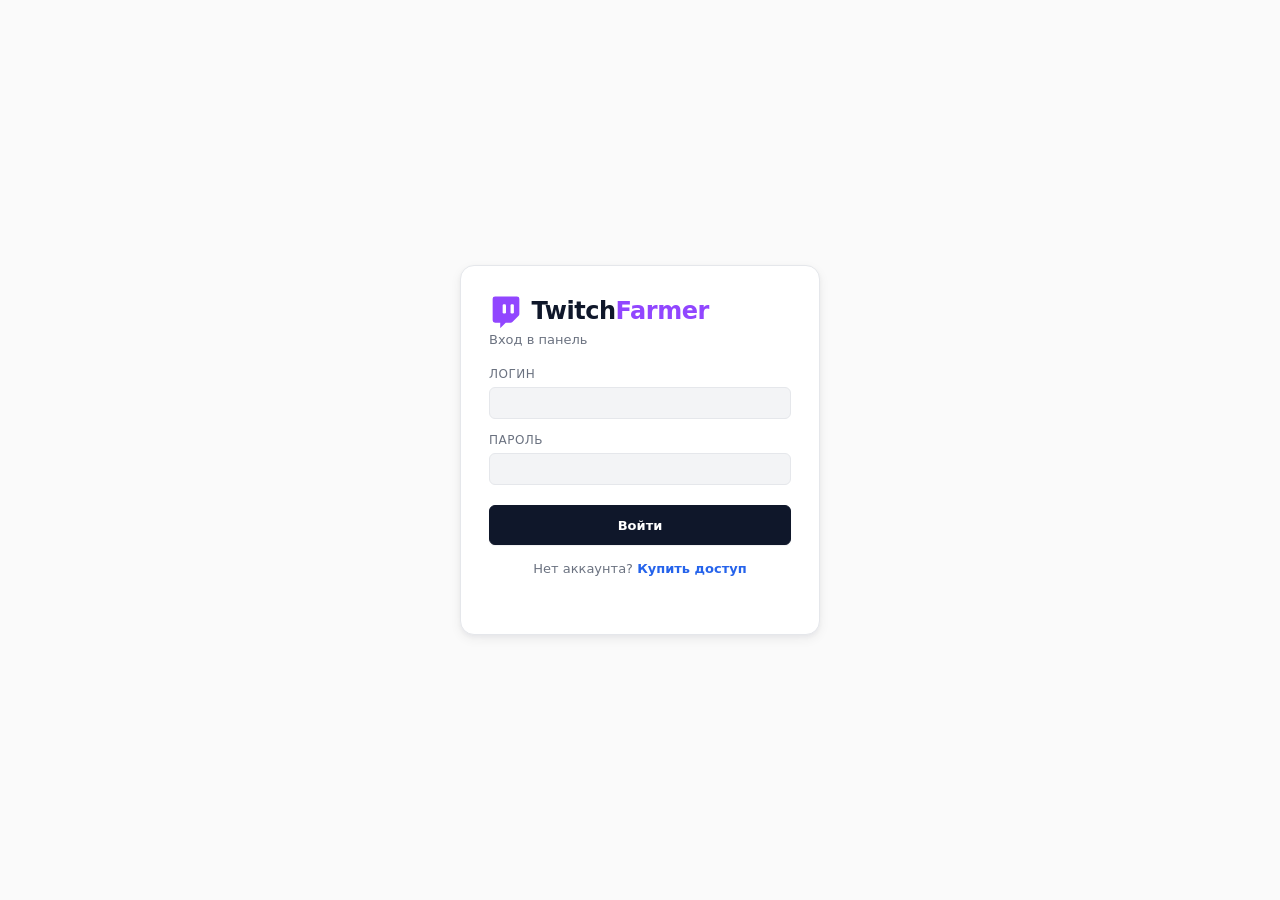
<file: static/login.html>
<!doctype html>
<html lang="ru" data-theme="light">
<head>
<meta charset="utf-8" />
<meta name="viewport" content="width=device-width,initial-scale=1" />
<title>Вход — TwitchFarmer | Автофарм Twitch Drops</title>
<meta name="description" content="Вход в панель TwitchFarmer — сервис автоматического фарма Twitch Drops: многопоточность, прокси-пул, менеджер аккаунтов, конвертер токенов." />
<meta name="robots" content="index, follow" />
<meta name="theme-color" content="#9146FF" />
<link rel="canonical" href="https://twitchautodrops.best/login" />
<meta property="og:type" content="website" />
<meta property="og:site_name" content="TwitchFarmer" />
<meta property="og:locale" content="ru_RU" />
<meta property="og:title" content="TwitchFarmer — автофарм Twitch Drops" />
<meta property="og:description" content="Автоматический фарм Twitch Drops на наших серверах: многопоточность, прокси-пул, менеджер аккаунтов, конвертер токенов." />
<meta property="og:url" content="https://twitchautodrops.best/login" />
<meta property="og:image" content="https://twitchautodrops.best/static/og-image.png" />
<meta property="og:image:width" content="1200" />
<meta property="og:image:height" content="630" />
<meta name="twitter:card" content="summary_large_image" />
<meta name="twitter:image" content="https://twitchautodrops.best/static/og-image.png" />
<link rel="apple-touch-icon" href="/apple-touch-icon.png" />
<script src="/static/theme.js"></script>
<link rel="stylesheet" href="/static/style.css" />
<link rel="icon" href="data:image/svg+xml;utf8,<svg xmlns='http://www.w3.org/2000/svg' viewBox='0 0 240 240'><rect width='240' height='240' rx='52' fill='%239146FF'/><path fill='white' d='M78 56h96a10 10 0 0 1 10 10v66.7a10 10 0 0 1 -2.93 7.07l-27.3 27.3a10 10 0 0 1 -7.07 2.93H124l-24 24v-24H78a10 10 0 0 1 -10 -10V66a10 10 0 0 1 10 -10Z'/><rect x='112' y='90' width='14' height='40' rx='5' fill='%239146FF'/><rect x='146' y='90' width='14' height='40' rx='5' fill='%239146FF'/></svg>" />
<style>
  .login-wrap{min-height:100vh;display:flex;align-items:center;justify-content:center;padding:24px;}
  .login-card{width:100%;max-width:360px;background:var(--bg-surface);border:1px solid var(--border);border-radius:14px;padding:28px;box-shadow:var(--shadow);}
  .login-card h1{font-size:20px;margin:0 0 4px;color:var(--txt);}
  .login-card .sub{color:var(--txt-dim);font-size:13px;margin:0 0 20px;}
  .login-card label{display:block;font-size:12px;text-transform:uppercase;letter-spacing:.04em;color:var(--txt-dim);margin:14px 0 6px;}
  .login-card .input{width:100%;box-sizing:border-box;}
  .login-card .btn{width:100%;margin-top:20px;}
  .login-access{margin:16px 0 0;text-align:center;color:var(--txt-dim);font-size:13px;}
  .login-access a{color:var(--blue);font-weight:600;text-decoration:none;}
  .login-access a:hover{text-decoration:underline;}
  .login-err{margin-top:14px;color:var(--red);font-size:13px;min-height:16px;}
  .totp-row.hidden{display:none;}
</style>
</head>
<body>
<div class="login-wrap">
  <form class="login-card" id="login-form" autocomplete="off">
    <div class="brand-logo login-logo">
      <svg class="brand-mark" viewBox="0 0 104 112" fill="none" aria-hidden="true"><path d="M20 8h72a8 8 0 0 1 8 8v50a8 8 0 0 1 -2.34 5.66l-20.5 20.5A8 8 0 0 1 71.5 94.5H55l-18 18v-18H20a8 8 0 0 1 -8 -8V16a8 8 0 0 1 8 -8Z" fill="#9146FF"/><rect x="45" y="34" width="11" height="30" rx="4" fill="#fff"/><rect x="71" y="34" width="11" height="30" rx="4" fill="#fff"/></svg>
      <span class="brand-word">Twitch<span>Farmer</span></span>
    </div>
    <p class="sub">Вход в панель</p>

    <label for="l-user">Логин</label>
    <input id="l-user" class="input" name="username" autocomplete="username" maxlength="256" required />

    <label for="l-pass">Пароль</label>
    <input id="l-pass" class="input" name="password" type="password" autocomplete="current-password" maxlength="256" required />

    <div class="totp-row hidden" id="totp-row">
      <label for="l-totp">Код 2FA</label>
      <input id="l-totp" class="input" name="totp" inputmode="numeric" maxlength="6" autocomplete="one-time-code" />
    </div>

    <button class="btn primary big" id="l-btn" type="submit">Войти</button>
    <p class="login-access">Нет аккаунта? <a href="https://t.me/twitchfarmer" target="_blank" rel="noopener noreferrer">Купить доступ</a></p>
    <div class="login-err" id="l-err"></div>
  </form>
</div>

<script src="/static/login.js" defer></script>
</body>
</html>
</file>
<file: static/style.css>
/* ─── Reset / base ─────────────────────────────────────────────────────── */
*, *::before, *::after { box-sizing: border-box; }
html, body { height: 100%; }
body {
  margin: 0;
  font-family: ui-sans-serif, system-ui, -apple-system, "Segoe UI", Roboto,
               "Helvetica Neue", Arial, sans-serif;
  font-size: 14px;
  color: var(--txt);
  background: var(--bg);
  -webkit-font-smoothing: antialiased;
}
button { font: inherit; cursor: pointer; }
input, textarea, button { font-family: inherit; }
input, textarea { color: inherit; }
::-webkit-scrollbar { width: 8px; height: 8px; }
::-webkit-scrollbar-thumb { background: var(--border); border-radius: 8px; }
::-webkit-scrollbar-thumb:hover { background: var(--border-hi); }

.hidden { display: none !important; }

/* accessible keyboard focus ring for all interactive controls */
:where(a, button, input, textarea, select, [tabindex]):focus-visible {
  outline: 2px solid var(--blue);
  outline-offset: 2px;
  border-radius: var(--radius-sm);
}

/* inline icon glyphs (SVG) used inside buttons */
.ic {
  width: 15px; height: 15px;
  flex: 0 0 auto;
  display: inline-block;
  vertical-align: -2px;
  stroke: currentColor;
}

.app-loader {
  position: fixed;
  inset: 0;
  z-index: 9999;
  display: flex;
  flex-direction: column;
  align-items: center;
  justify-content: center;
  gap: 18px;
  color: var(--txt);
  background: var(--bg);
  transition: opacity .35s ease, visibility .35s ease;
}
.app-loader.is-hidden {
  opacity: 0;
  visibility: hidden;
  pointer-events: none;
}
.loader-brand {
  font-size: 18px;
  font-weight: 700;
  letter-spacing: .02em;
}
.loader-mark {
  display: flex;
  align-items: flex-end;
  gap: 5px;
  height: 28px;
}
.loader-mark span {
  width: 7px;
  height: 14px;
  border-radius: 4px;
  background: var(--blue);
  animation: loaderBounce .9s ease-in-out infinite;
}
.loader-mark span:nth-child(2) { animation-delay: .15s; }
.loader-mark span:nth-child(3) { animation-delay: .3s; }
@keyframes loaderBounce {
  0%, 60%, 100% { transform: scaleY(.65); opacity: .55; }
  30% { transform: scaleY(1.35); opacity: 1; }
}

/* ─── Theme tokens ─────────────────────────────────────────────────────── */
:root[data-theme="light"] {
  --bg:           #fafafa;
  --bg-surface:   #ffffff;
  --bg-elevated:  #f3f4f6;
  --bg-hover:     #eef0f3;
  --bg-sel:       #e2e8f0;
  --border:       #e5e7eb;
  --border-mid:   #d1d5db;
  --border-hi:    #9ca3af;
  --txt:          #0f172a;
  --txt-2:        #334155;
  --txt-dim:      #6b7280;
  --accent:       #0f172a;
  --accent-soft:  #1e293b;
  --blue:         #2563eb;
  --blue-2:       #1d4ed8;
  --green:        #16a34a;
  --amber:        #d97706;
  --red:          #dc2626;
  --shadow-sm:    0 1px 2px rgba(15,23,42,.04), 0 1px 1px rgba(15,23,42,.03);
  --shadow:       0 4px 12px rgba(15,23,42,.06), 0 2px 4px rgba(15,23,42,.04);
  --radius:       8px;
  --radius-sm:    6px;
}
:root[data-theme="dark"] {
  --bg:           #0b0d12;
  --bg-surface:   #11141b;
  --bg-elevated:  #181c25;
  --bg-hover:     #1f2430;
  --bg-sel:       #29303d;
  --border:       #1f2430;
  --border-mid:   #2a313f;
  --border-hi:    #3b4456;
  --txt:          #e6e9ef;
  --txt-2:        #b6bcc8;
  --txt-dim:      #7d8595;
  --accent:       #e6e9ef;
  --accent-soft:  #c5cad6;
  --blue:         #60a5fa;
  --blue-2:       #3b82f6;
  --green:        #22c55e;
  --amber:        #f59e0b;
  --red:          #f87171;
  --shadow-sm:    0 1px 2px rgba(0,0,0,.4);
  --shadow:       0 8px 24px rgba(0,0,0,.45);
  --radius:       8px;
  --radius-sm:    6px;
}

/* ─── Layout ───────────────────────────────────────────────────────────── */
:root { --rail-w: 210px; }
.app {
  display: grid;
  grid-template-columns: var(--rail-w) 1fr;
  height: 100vh;
}

/* ─── Navigation rail (dark, fixed width) ────────────────────────────────── */
.rail {
  position: relative;
  z-index: 60;
  width: 100%;
  background: #14161c;
  display: flex; flex-direction: column;
  overflow: hidden;
}
.rail-logo {
  height: 56px; flex: 0 0 56px;
  display: flex; align-items: center; gap: 11px;
  padding: 0 15px;
  border-bottom: 1px solid rgba(255,255,255,.07);
}
.rail-mark {
  width: auto; height: 28px; flex: 0 0 auto; display: block;
}
.rail-title {
  font-size: 15px; font-weight: 800; color: #fff; white-space: nowrap;
  letter-spacing: -.02em;
}
.rail-title .accent { color: #b98bff; }

/* ─── Brand logo (mark + wordmark), shared ───────────────────────────────── */
.brand-logo { display: flex; align-items: center; gap: 11px; }
.brand-mark { height: 28px; width: auto; flex: 0 0 auto; display: block; }
.brand-word {
  font-size: 20px; font-weight: 800; letter-spacing: -.02em;
  color: var(--txt); white-space: nowrap; line-height: 1;
}
.brand-word > span { color: #9146FF; }
.login-logo { margin: 0 0 4px; }
.login-logo .brand-mark { height: 34px; }
.login-logo .brand-word { font-size: 24px; }
.admin-mark { height: 26px; }

.rail-nav { flex: 1; padding: 8px; display: flex; flex-direction: column; gap: 2px; }
.rail .tab {
  display: flex; align-items: center; gap: 12px;
  width: 100%; height: 40px; padding: 0 10px;
  border: 0; border-radius: 8px; background: transparent;
  color: rgba(255,255,255,.5);
  white-space: nowrap; overflow: hidden;
  transition: background .12s, color .12s;
}
.rail .tab:hover { background: rgba(255,255,255,.07); color: rgba(255,255,255,.9); }
.rail .tab.active { background: rgba(255,255,255,.12); color: #fff; }
.rail .tab.active .rail-ic { color: var(--blue); }
:root[data-theme="dark"] .rail .tab.active .rail-ic { color: #fff; }
.rail-ic { width: 18px; height: 18px; flex: 0 0 auto; stroke: currentColor; }
.rail-label {
  font-size: 12.5px; font-weight: 500;
}

.rail-foot {
  padding: 10px; border-top: 1px solid rgba(255,255,255,.07);
  display: flex;
}
.rail-foot .lang-btn {
  background: rgba(255,255,255,.06);
  border-color: rgba(255,255,255,.12);
  color: rgba(255,255,255,.7);
}
.rail-foot .lang-btn:hover { background: rgba(255,255,255,.14); color: #fff; }

/* ─── Accounts toolbar (distributed action zones) ────────────────────────── */
.topbar-title { font-size: 15px; font-weight: 700; letter-spacing: -0.01em; color: var(--txt); }

.acc-toolbar {
  flex: 0 0 auto;
  display: flex; align-items: center; flex-wrap: wrap;
  gap: 8px 10px;
  padding: 12px 16px;
  border-bottom: 1px solid var(--border);
  background: var(--bg-surface);
}
.tb-group { display: flex; align-items: center; gap: 8px; flex-wrap: wrap; }
.tb-search .input { width: 140px; height: 32px; }
.tb-filters .filter-btn { min-width: 96px; }
.tb-spacer { flex: 1 1 24px; }
.tb-divider { width: 1px; align-self: stretch; min-height: 24px; background: var(--border-mid); }
.tb-farm { gap: 10px; }
.tb-farm .stagger-control { flex-direction: row; }
.tb-farm .stagger-control .input { width: 60px; }

.settings-row { display: flex; align-items: flex-end; gap: 12px; flex-wrap: wrap; }
.settings-field { display: flex; flex-direction: column; gap: 6px; font-size: 12px; color: var(--txt-2); }
.settings-field .input { width: 120px; }

.sidebar {
  display: flex; flex-direction: column;
  background: var(--bg-surface);
  border-right: 1px solid var(--border);
  overflow-y: auto;
}
.brand {
  height: 56px;
  display: flex; align-items: center; justify-content: space-between;
  padding: 0 14px;
  border-bottom: 1px solid var(--border);
}
.brand-name { font-size: 14px; font-weight: 600; letter-spacing: -0.01em; }

.side-section {
  padding: 12px 14px;
  display: flex; flex-direction: column; gap: 6px;
}
.actions-section { gap: 8px; }
.actions-section > .btn { width: 100%; }
.acct-actions { display: flex; flex-direction: column; gap: 8px; }
.acct-actions > .btn { width: 100%; }
.action-grid { display: grid; grid-template-columns: 1fr 1fr; gap: 8px; }
.stagger-control {
  display: flex; align-items: center; justify-content: space-between;
  gap: 8px; font-size: 10px; color: var(--txt-dim);
}
.stagger-control .input { width: 72px; height: 28px; padding: 0 8px; }
.cap {
  font-size: 10px; font-weight: 600;
  text-transform: uppercase; letter-spacing: 0.06em;
  color: var(--txt-dim);
}
.cap-row { display: flex; align-items: center; justify-content: space-between; }
.log-actions { display: flex; align-items: center; gap: 10px; }
.hr { height: 1px; background: var(--border); }
.hr.small { margin: 6px 0; }
.spacer { flex: 1; }
.status { padding: 10px 14px; font-size: 11px; color: var(--txt-dim); line-height: 1.5; }
.status b { color: var(--txt-2); font-weight: 600; }

/* ─── Inputs ───────────────────────────────────────────────────────────── */
.input, .ta, select {
  display: block; width: 100%;
  background: var(--bg-elevated);
  color: var(--txt);
  border: 1px solid var(--border);
  border-radius: var(--radius-sm);
  padding: 0 10px;
  height: 32px;
  font-size: 14px;
  outline: none;
  transition: border-color .12s, background .12s;
}
.input:focus, .ta:focus, select:focus {
  border-color: var(--border-hi);
  background: var(--bg-surface);
}
.ta {
  height: auto;
  padding: 8px 10px;
  resize: vertical;
  font-family: ui-monospace, SFMono-Regular, "Menlo", "Consolas", monospace;
  font-size: 12px;
}

/* ─── Buttons ──────────────────────────────────────────────────────────────
   One base `.btn` + a small set of intent variants (default / outline /
   primary / accent / danger) and sizes (small / big). Every button shares the
   same height, radius, gap and motion so groups line up pixel-perfect. */
.btn {
  --btn-ring: transparent;
  display: inline-flex; align-items: center; justify-content: center; gap: 7px;
  height: 32px;
  padding: 0 14px;
  border: 1px solid var(--border-mid);
  background: var(--bg-elevated);
  color: var(--txt-2);
  border-radius: var(--radius-sm);
  font-size: 12px; font-weight: 500;
  line-height: 1;
  white-space: nowrap;
  user-select: none;
  transition: background .14s ease, border-color .14s ease,
              color .14s ease, box-shadow .14s ease, transform .06s ease;
}
.btn:hover { background: var(--bg-hover); color: var(--txt); border-color: var(--border-hi); }
.btn:active { transform: translateY(1px); }
.btn:disabled { opacity: .5; cursor: not-allowed; pointer-events: none; }
.btn .ic { width: 14px; height: 14px; }

.btn.outline { background: var(--bg-surface); }

.btn.primary {
  background: var(--accent); color: var(--bg-surface);
  border-color: var(--accent); font-weight: 600;
  box-shadow: var(--shadow-sm);
}
.btn.primary:hover { background: var(--accent-soft); border-color: var(--accent-soft); color: var(--bg-surface); }

.btn.accent { background: transparent; color: var(--blue); border-color: var(--blue); font-weight: 600; }
.btn.accent:hover { background: color-mix(in srgb, var(--blue) 12%, transparent); color: var(--blue-2); border-color: var(--blue-2); }

.btn.danger { background: transparent; color: var(--red); border-color: var(--red); }
.btn.danger:hover { background: color-mix(in srgb, var(--red) 12%, transparent); color: var(--red); border-color: var(--red); }

/* quiet, borderless variant for dense toolbars */
.btn.ghost { background: transparent; border-color: transparent; color: var(--txt-dim); }
.btn.ghost:hover { background: var(--bg-hover); color: var(--txt); border-color: transparent; }

.btn.big { height: 40px; padding: 0 18px; font-size: 13px; }
.btn.small { height: 28px; padding: 0 11px; font-size: 11px; gap: 5px; }
.btn.small .ic { width: 13px; height: 13px; }
.btn.block { width: 100%; }

/* icon-only variant of .btn (square, keeps the same height as siblings) */
.btn.icon { width: 32px; padding: 0; }
.btn.small.icon { width: 28px; }
.btn.big.icon { width: 40px; }

/* horizontal button cluster with a consistent gap */
.btn-group { display: inline-flex; align-items: center; gap: 8px; flex-wrap: wrap; }
.btn.starting { position: relative; }
.spinner {
  display: inline-block; width: 11px; height: 11px; margin-right: 6px;
  border: 2px solid currentColor; border-right-color: transparent;
  border-radius: 50%; vertical-align: -1px; animation: spin .7s linear infinite;
}
@keyframes spin { to { transform: rotate(360deg); } }

.lang-btn {
  height: 24px; padding: 0 8px;
  background: var(--bg-elevated);
  border: 1px solid var(--border-mid);
  color: var(--txt-2);
  border-radius: var(--radius-sm);
  font-size: 10px; font-weight: 700;
  letter-spacing: 0.06em;
}
.lang-btn:hover { background: var(--bg-hover); color: var(--txt); }

.link-btn {
  background: transparent; border: 0;
  color: var(--txt-dim);
  font-size: 11px;
  padding: 2px 6px;
  border-radius: 4px;
  font-weight: 500;
}
.link-btn:hover { background: var(--bg-hover); color: var(--txt); }

.icon-btn {
  background: transparent; border: 1px solid transparent;
  color: var(--txt-dim);
  width: 28px; height: 28px;
  border-radius: var(--radius-sm);
  font-size: 12px;
  display: inline-flex; align-items: center; justify-content: center;
  transition: background .14s ease, color .14s ease, border-color .14s ease;
}
.icon-btn:hover { background: var(--bg-hover); color: var(--txt); border-color: var(--border); }
.icon-btn.danger:hover { background: color-mix(in srgb, var(--red) 12%, transparent); color: var(--red); border-color: var(--red); }
.icon-btn .ic { width: 15px; height: 15px; }

/* theme switch (sun/moon) — icon-only toggle in the top bar */
.icon-toggle {
  display: inline-flex; align-items: center; justify-content: center;
  width: 30px; height: 30px;
  background: var(--bg-elevated);
  border: 1px solid var(--border-mid);
  color: var(--txt-2);
  border-radius: var(--radius-sm);
  transition: background .14s ease, color .14s ease, border-color .14s ease;
}
.icon-toggle:hover { background: var(--bg-hover); color: var(--txt); border-color: var(--border-hi); }
.icon-toggle .ic { width: 16px; height: 16px; }
.icon-toggle .ic-sun { display: none; }
.icon-toggle .ic-moon { display: block; }
:root[data-theme="dark"] .icon-toggle .ic-sun { display: block; }
:root[data-theme="dark"] .icon-toggle .ic-moon { display: none; }

/* small status dot (replaces emoji indicators) */
.dot {
  display: inline-block; width: 8px; height: 8px;
  border-radius: 50%; background: var(--border-hi);
  vertical-align: middle; flex: 0 0 auto;
}
.dot.ok { background: var(--green); }
.dot.off { background: var(--border-hi); }
.dot.err { background: var(--red); }
.cell-status { display: inline-flex; align-items: center; gap: 7px; white-space: nowrap; }

.filter-btn {
  height: 32px;
  padding: 0 12px;
  background: var(--bg-elevated);
  color: var(--txt-2);
  border: 1px solid var(--border);
  border-radius: var(--radius-sm);
  font-size: 12px;
  text-align: left;
  transition: background .12s, border-color .12s;
}
.filter-btn::after {
  content: "▾"; margin-left: auto; opacity: .55; font-size: 9px;
}
.filter-btn { display: flex; align-items: center; }
.filter-btn:hover { background: var(--bg-hover); border-color: var(--border-mid); color: var(--txt); }
.filter-btn.on {
  background: var(--bg-sel);
  color: var(--txt);
  border-color: var(--accent);
  font-weight: 600;
}

/* ─── Main content ─────────────────────────────────────────────────────── */
.main { display: flex; flex-direction: column; min-width: 0; min-height: 0; }
.topbar {
  height: 56px; flex: 0 0 56px;
  display: flex; align-items: center; justify-content: space-between;
  min-width: 0; gap: 12px;
  padding: 0 24px;
  border-bottom: 1px solid var(--border);
  background: var(--bg-surface);
}
.tabs {
  display: flex; align-items: center; gap: 18px;
  min-width: 0; overflow-x: auto;
}
.tab {
  background: transparent; border: 0;
  color: var(--txt-dim);
  font-size: 13px; font-weight: 500;
  padding: 18px 0;
  border-bottom: 2px solid transparent;
}
.tab.active { color: var(--txt); border-bottom-color: var(--accent); font-weight: 600; }
.tab:hover { color: var(--txt); }

.badge {
  display: inline-flex; align-items: center; gap: 6px;
  font-size: 11px; font-weight: 600;
  padding: 4px 10px;
  border-radius: 999px;
  border: 1px solid var(--red);
  color: var(--red);
}
.badge::before {
  content: ""; width: 6px; height: 6px; border-radius: 50%;
  background: var(--red);
}
.badge.green { color: var(--green); border-color: var(--green); }
.badge.green::before { background: var(--green); animation: pulse 1.4s infinite; }
.badge.red { color: var(--red); border-color: var(--red); }
@keyframes pulse {
  0%, 100% { opacity: 1; }
  50% { opacity: .35; }
}

.page { flex: 1; min-height: 0; overflow: hidden; display: flex; flex-direction: column; }

/* ─── Accounts split ──────────────────────────────────────────────────── */
.split {
  flex: 1; display: grid;
  grid-template-columns: minmax(0, 1fr) minmax(280px, 320px);
  min-height: 0;
}
.table-wrap { padding: 16px; overflow: auto; min-width: 0; }
.detail {
  border-left: 1px solid var(--border);
  background: var(--bg-surface);
  display: flex; flex-direction: column;
  min-width: 0; min-height: 0;
  overflow: hidden;
}
.detail-head {
  flex: 0 0 auto;
  min-width: 0;
  height: 44px;
  border-bottom: 1px solid var(--border);
  padding: 0 16px;
  display: flex; align-items: center; justify-content: space-between;
}
.detail-title { font-size: 12px; font-weight: 500; color: var(--txt-2); }
.detail-body {
  padding: 16px; min-width: 0; min-height: 0;
  overflow-y: auto; overflow-x: hidden;
  display: flex; flex-direction: column; gap: 10px;
}
.d-row {
  display: flex; align-items: center; gap: 8px;
  min-width: 0; flex-wrap: wrap;
}
.d-login {
  min-width: 0; max-width: 100%;
  overflow: hidden; text-overflow: ellipsis; white-space: nowrap;
  font-size: 18px; font-weight: 700; letter-spacing: -0.01em;
}
.d-role {
  font-size: 10px; font-weight: 600;
  text-transform: uppercase; letter-spacing: 0.05em;
  color: var(--txt-2);
  background: var(--bg-elevated);
  border: 1px solid var(--border);
  padding: 2px 8px; border-radius: 999px;
}

.d-pct-row { display: flex; align-items: center; gap: 12px; }
.d-pct { font-size: 18px; font-weight: 700; min-width: 50px; }
.d-bar {
  flex: 1; height: 6px;
  background: var(--bg-elevated);
  border-radius: 999px; overflow: hidden;
}
.d-bar-fill {
  height: 100%; width: 0;
  background: var(--accent);
  border-radius: 999px;
  transition: width .3s ease, background-color .2s ease;
}
.d-campaigns-box { display: flex; flex-direction: column; gap: 6px; }
.d-campaigns-list { display: flex; flex-direction: column; gap: 6px; }
.d-campaign {
  padding: 7px 8px;
  border: 1px solid var(--border);
  border-radius: var(--radius-sm);
  background: var(--bg-elevated);
}
.d-campaign-head {
  display: flex; justify-content: space-between; gap: 8px;
  min-width: 0; font-size: 12px; font-weight: 600;
}
.d-campaign-head > span:first-child {
  min-width: 0; overflow: hidden; text-overflow: ellipsis; white-space: nowrap;
}
.d-campaign-season { margin-top: 2px; color: var(--txt-dim); font-size: 11px; }
.d-campaign .d-bar { margin-top: 5px; height: 4px; }
.d-campaign-drops { display: flex; flex-direction: column; gap: 2px; margin-top: 5px; color: var(--txt-dim); font-size: 10px; }
.d-drop-row {
  display: flex; align-items: center; justify-content: space-between;
  gap: 8px; min-width: 0;
}
.d-drop-row > span:first-child {
  min-width: 0; overflow: hidden; text-overflow: ellipsis; white-space: nowrap;
}
.d-drop-status {
  display: inline-flex; align-items: center; gap: 4px;
  flex: 0 0 auto; padding: 2px 6px;
  border: 1px solid var(--border); border-radius: 999px;
  color: var(--txt-dim); font-size: 10px; white-space: nowrap;
}
.d-drop-status.claimed { color: var(--green); border-color: var(--green); }
.d-drop-status.ready { color: var(--amber); border-color: var(--amber); }
.d-drop-status.in_progress { color: var(--txt-dim); border-color: var(--border-mid); }
.d-drop-status.awarded { color: var(--blue); border-color: var(--blue); }
.d-awarded { color: var(--txt-dim); font-size: 10px; }
.d-meta { display: flex; min-width: 0; flex-wrap: wrap; gap: 8px; align-items: baseline; }
.d-cname {
  min-width: 0; max-width: 100%;
  overflow: hidden; text-overflow: ellipsis; white-space: nowrap;
  font-size: 13px; font-weight: 500;
}
.d-sea { font-size: 11px; color: var(--txt-dim); }

.cred-row {
  display: flex; align-items: center; gap: 8px;
  min-width: 0;
  background: var(--bg-elevated);
  border: 1px solid var(--border);
  border-radius: var(--radius-sm);
  padding: 6px 10px;
}
.cred-label {
  font-size: 10px; font-weight: 600;
  text-transform: uppercase; letter-spacing: 0.06em;
  color: var(--txt-dim);
  flex: 0 0 64px; min-width: 0;
}
.cred-value {
  flex: 1; min-width: 0;
  font-family: ui-monospace, SFMono-Regular, "Menlo", "Consolas", monospace;
  font-size: 12px;
  overflow: hidden; text-overflow: ellipsis; white-space: nowrap;
  color: var(--txt);
}
.copy-field {
  width: 100%;
  display: flex; align-items: center; justify-content: space-between; gap: 10px;
  min-width: 0;
  padding: 7px 10px;
  border: 1px solid var(--border);
  border-radius: var(--radius-sm);
  background: var(--bg-elevated);
  color: var(--txt-2);
  text-align: left;
  cursor: pointer;
}
.copy-field:hover { border-color: var(--border-mid); color: var(--txt); }
.copy-field-value {
  min-width: 0;
  overflow: hidden; text-overflow: ellipsis; white-space: nowrap;
  font-family: ui-monospace, SFMono-Regular, "Menlo", "Consolas", monospace;
  font-size: 11px; color: var(--txt);
}

.drops-box {
  background: var(--bg-elevated);
  border: 1px solid var(--border);
  border-radius: var(--radius-sm);
  padding: 10px 12px;
  display: flex; flex-direction: column; gap: 6px;
}
.drops-list { display: flex; flex-direction: column; gap: 4px; }
.drops-list .drop-row { display: flex; justify-content: space-between; font-size: 12px; }
.drops-list .drop-row .v { font-weight: 600; }

.d-actions { display: flex; gap: 8px; margin-top: 4px; flex-wrap: wrap; }
.d-actions .btn { flex: 1 1 120px; min-width: 0; }

/* ─── Table ────────────────────────────────────────────────────────────── */
.table {
  width: 100%;
  min-width: 620px;
  border-collapse: separate; border-spacing: 0;
  background: var(--bg-surface);
  border: 1px solid var(--border);
  border-radius: var(--radius);
  overflow: hidden;
  box-shadow: var(--shadow-sm);
}
.table thead th {
  position: sticky; top: 0; z-index: 1;
  text-align: left;
  background: var(--bg-elevated);
  color: var(--txt-dim);
  font-size: 10px; font-weight: 600;
  text-transform: uppercase; letter-spacing: 0.06em;
  padding: 10px 12px;
  border-bottom: 1px solid var(--border);
  user-select: none;
}
.table th.num, .table td.num { text-align: center; }
.table th.col-chk, .table td.col-chk { width: 36px; text-align: center; }
.table tbody td {
  padding: 10px 12px;
  border-bottom: 1px solid var(--border);
  font-size: 14px;
  vertical-align: middle;
}
.login-cell { white-space: nowrap; }
.token-tag, .drop-summary {
  display: inline-block;
  margin-left: 6px;
  padding: 1px 5px;
  border-radius: 999px;
  font-size: 10px;
  line-height: 1.4;
  vertical-align: middle;
}
.token-web { color: var(--amber); border: 1px solid var(--amber); }
.token-mobile { color: var(--txt-dim); border: 1px solid var(--border-mid); }
.token-invalid { color: var(--red); border: 1px solid var(--red); }
.drop-summary { color: var(--txt-dim); border: 1px solid var(--border); }
.table tbody tr {
  transition: background .12s;
  cursor: pointer;
  content-visibility: auto;
  contain-intrinsic-size: auto 44px;
}
.table tbody tr:hover { background: var(--bg-hover); }
.table tbody tr.selected { background: var(--bg-sel); }
.table tbody tr.selected td { color: var(--txt); }
.table tbody tr:last-child td { border-bottom: 0; }
.table .login-cell { font-weight: 600; }
.table .role-pill {
  display: inline-block;
  padding: 2px 8px;
  font-size: 10px; font-weight: 600;
  text-transform: uppercase; letter-spacing: 0.05em;
  border-radius: 999px;
  background: var(--bg-elevated); color: var(--txt-2);
  border: 1px solid var(--border);
}
.pct-cell {
  display: inline-flex; align-items: center; gap: 8px;
  font-variant-numeric: tabular-nums;
  font-weight: 600;
}
.pct-bar {
  width: 72px; height: 4px;
  background: var(--bg-elevated);
  border-radius: 999px; overflow: hidden;
}
.pct-bar > span {
  display: block; height: 100%;
  background: var(--accent);
  border-radius: 999px;
}
.pct-r { color: var(--red); }
.pct-a { color: var(--amber); }
.pct-g { color: var(--green); }

.empty {
  margin-top: 30px; text-align: center;
  font-size: 13px; color: var(--txt-dim);
}

/* ─── Streamers page ──────────────────────────────────────────────────── */
.streamers-pane {
  flex: 1; min-height: 0; padding: 16px;
  display: flex; flex-direction: column; gap: 14px;
  overflow-y: auto;
}
.proxies-pane {
  flex: 1; min-height: 0; padding: 16px;
  display: flex; flex-direction: column; gap: 14px;
  overflow-y: auto;
}
.proxy-toolbar { display: flex; gap: 8px; flex-wrap: wrap; }
.proxy-toolbar .btn { flex: 1; min-width: 120px; }
.proxy-table-wrap {
  flex: 1;
  min-height: 0;
  padding: 0;
  overflow-y: auto;
  overflow-x: auto;
}
.proxy-table .proxy-raw { font-family: ui-monospace, monospace; }
.proxy-status {
  display: inline-block; padding: 2px 8px; border-radius: 999px;
  font-size: 10px; font-weight: 600; text-transform: uppercase;
  border: 1px solid var(--border); color: var(--txt-dim);
}
.proxy-status.valid { color: var(--green); border-color: var(--green); }
.proxy-status.invalid { color: var(--red); border-color: var(--red); }
.proxy-status.unsupported { color: var(--amber); border-color: var(--amber); }
.streamers-grid {
  display: grid; grid-template-columns: 1fr 1fr; gap: 14px;
  flex: 1; min-height: 0;
}
.card {
  background: var(--bg-surface);
  border: 1px solid var(--border);
  border-radius: var(--radius);
  padding: 14px;
  display: flex; flex-direction: column; gap: 8px;
  box-shadow: var(--shadow-sm);
}
.row.gap { display: flex; gap: 8px; }
.row.gap > .btn { flex: 1; }
.pills { display: flex; flex-wrap: wrap; gap: 6px; }
.pill {
  display: inline-flex; align-items: center; gap: 4px;
  height: 26px; padding: 0 12px;
  background: var(--bg-elevated);
  border: 1px solid var(--border);
  border-radius: 999px;
  font-size: 12px;
  color: var(--txt-2);
  transition: all .12s;
}
.pill:hover { background: var(--bg-hover); color: var(--txt); border-color: var(--border-mid); }
.pill.active {
  background: var(--accent); color: var(--bg-surface);
  border-color: var(--accent); font-weight: 600;
}
.pill .pill-menu {
  margin-left: 4px; opacity: .65; padding: 0 2px;
}
.pill .pill-menu:hover { opacity: 1; }

.streamer-list {
  flex: 1; min-height: 200px;
  background: var(--bg-elevated);
  border: 1px solid var(--border);
  border-radius: var(--radius-sm);
  overflow: auto;
}
.streamer-list .row-item {
  display: flex; align-items: center; gap: 8px;
  padding: 6px 10px;
  border-bottom: 1px solid var(--border);
  font-size: 12px;
}
.streamer-list .row-item:last-child { border-bottom: 0; }
.streamer-list .row-item.checked { background: var(--bg-sel); }
.counter {
  font-size: 11px; color: var(--txt-dim);
}

/* ─── Farm page ────────────────────────────────────────────────────────── */
.convert-pane {
  flex: 1; min-height: 0; padding: 16px;
  display: flex; flex-direction: column; gap: 14px;
  overflow-y: auto;
}
.convert-info { color: var(--txt-dim); margin-bottom: 10px; }
.check-progress-label { color: var(--txt-dim); font-size: 11px; }
.convert-toolbar { display: flex; gap: 8px; flex-wrap: wrap; }
.convert-progress-row {
  display: flex; align-items: center; gap: 10px; margin-top: 12px;
}
.convert-progress {
  flex: 1; height: 8px; background: var(--bg-elevated);
  border-radius: 999px; overflow: hidden;
}
.convert-progress span {
  display: block; height: 100%; width: 0;
  background: var(--accent); transition: width .2s;
}
.convert-status {
  color: var(--accent); font-size: 12px; font-weight: 600;
  margin-top: 8px;
}
.convert-counters { color: var(--txt-dim); font-size: 12px; margin-top: 8px; }
.convert-accounts, .convert-results {
  display: flex; flex-direction: column; gap: 4px;
  max-height: 260px; overflow-y: auto;
}
.convert-account {
  display: flex; align-items: center; gap: 8px;
  padding: 5px 8px; border-radius: var(--radius-sm);
}
.convert-account:hover { background: var(--bg-hover); }
.convert-result {
  display: flex; justify-content: space-between; gap: 12px;
  padding: 5px 8px; border-bottom: 1px solid var(--border);
}
.result-minted { color: var(--green); }
.result-bad_password, .result-error { color: var(--red); }
.result-timeout, .result-2fa { color: var(--amber); }
.farm-pane {
  flex: 1; min-height: 0; padding: 16px;
  display: flex; flex-direction: column; gap: 14px;
  overflow-y: auto;
}
.farm-status {
  padding: 9px 12px;
  border: 1px solid var(--border);
  border-radius: var(--radius-sm);
  background: var(--bg-elevated);
  color: var(--txt-2);
}
.farm-status.active { color: var(--green); border-color: var(--green); }
.farm-status.stopped { color: var(--txt-dim); }
.farm-launch-count {
  display: inline-flex; align-items: center; justify-content: center;
  min-width: 22px; height: 20px; margin-left: 8px; padding: 0 6px;
  border-radius: 999px; background: var(--bg-elevated); color: var(--txt-2);
  font-size: 11px; line-height: 1; font-weight: 700;
}
.log-box {
  background: var(--bg-elevated);
  border: 1px solid var(--border);
  border-radius: var(--radius-sm);
  padding: 8px 10px;
  font-family: ui-monospace, SFMono-Regular, "Menlo", "Consolas", monospace;
  font-size: 12px;
  color: var(--txt-2);
  height: 160px;
  min-height: 72px;
  max-height: none;
  overflow-y: auto;
  resize: vertical;
  white-space: pre-wrap;
}
.log-box.collapsed {
  height: 0 !important;
  min-height: 0;
  padding-top: 0;
  padding-bottom: 0;
  border-top-width: 0;
  border-bottom-width: 0;
  overflow: hidden;
  resize: none;
}
.log-box .l-line { display: flex; gap: 6px; }
.log-box .l-time { color: var(--txt-dim); }
.log-box .l-login { color: var(--blue); }
.log-box .l-msg { color: var(--txt-2); }
.log-box .l-error .l-msg { color: var(--red); }
.log-box .l-warn  .l-msg { color: var(--amber); }
.log-box:empty::before {
  content: attr(data-i18n-ph-value);
  color: var(--txt-dim); font-style: italic;
}
.farm-cards { display: grid; grid-template-columns: repeat(auto-fill, minmax(220px, 1fr)); gap: 8px; }
.farm-summary {
  grid-column: 1 / -1;
  color: var(--txt-dim);
  font-size: 11px;
  padding: 0 2px;
}
.farm-starting {
  grid-column: 1 / -1; padding: 24px; text-align: center; color: var(--txt-dim);
  border: 1px dashed var(--border-mid); border-radius: var(--radius);
  animation: farmPulse 1.2s ease-in-out infinite;
}
@keyframes farmPulse { 50% { opacity: .45; } }
.f-card {
  background: var(--bg-surface);
  border: 1px solid var(--border);
  border-radius: var(--radius);
  padding: 8px;
  display: grid; grid-template-columns: minmax(0, 1fr) auto; gap: 3px 8px;
  box-shadow: var(--shadow-sm);
  transition: border-color .12s;
  cursor: pointer;
}
.f-card:hover { border-color: var(--border-mid); }
.f-card .f-login { font-weight: 600; font-size: 12px; grid-column: 1; overflow: hidden; text-overflow: ellipsis; white-space: nowrap; }
.f-card .f-time { font-size: 11px; font-variant-numeric: tabular-nums; color: var(--txt-2); grid-column: 2; grid-row: 1; }
.f-card .f-camp { font-size: 10px; color: var(--txt-dim); grid-column: 1; overflow: hidden; text-overflow: ellipsis; white-space: nowrap; }
.f-card .f-pct  { font-size: 10px; font-weight: 600; grid-column: 2; grid-row: 2; min-width: 32px; text-align: right; }
.f-card .f-bar  { grid-column: 1 / span 2; height: 3px; background: var(--bg-elevated); border-radius: 999px; overflow: hidden; }
.f-card .f-bar > span { display: block; height: 100%; background: var(--accent); border-radius: 999px; transition: width .25s; }
.f-card .f-log  { grid-column: 1 / span 2; font-family: ui-monospace, monospace; font-size: 10px; line-height: 1.35; color: var(--txt-dim); overflow: hidden; text-overflow: ellipsis; white-space: nowrap; }

/* ─── Modals ───────────────────────────────────────────────────────────── */
.modal-root { position: fixed; inset: 0; pointer-events: none; z-index: 100; }
.modal-root.active { pointer-events: auto; }
.backdrop {
  position: absolute; inset: 0;
  background: rgba(15, 23, 42, .35);
  backdrop-filter: blur(2px);
  animation: fadeIn .15s ease;
}
:root[data-theme="dark"] .backdrop { background: rgba(0,0,0,.55); }
.modal {
  position: absolute; left: 50%; top: 50%;
  transform: translate(-50%, -50%);
  background: var(--bg-surface);
  border: 1px solid var(--border);
  border-radius: var(--radius);
  width: min(92vw, 480px);
  box-shadow: var(--shadow);
  display: flex; flex-direction: column;
  max-height: 86vh;
  animation: scaleIn .15s ease;
}
.modal.wide { width: min(92vw, 560px); }
.modal-head {
  display: flex; align-items: center; justify-content: space-between;
  padding: 14px 18px;
  border-bottom: 1px solid var(--border);
}
.modal-title { font-size: 14px; font-weight: 600; }
.modal-body { padding: 16px 18px; display: flex; flex-direction: column; gap: 12px; overflow-y: auto; }
.modal-foot {
  display: flex; gap: 8px; justify-content: flex-end;
  padding: 12px 18px;
  border-top: 1px solid var(--border);
  background: var(--bg-elevated);
  border-radius: 0 0 var(--radius) var(--radius);
}
.modal label { font-size: 11px; font-weight: 600; color: var(--txt-dim); text-transform: uppercase; letter-spacing: 0.05em; }
.field { display: flex; flex-direction: column; gap: 4px; }
.fieldset { display: grid; grid-template-columns: 1fr 1fr; gap: 12px; }
@keyframes fadeIn { from {opacity:0} to {opacity:1} }
@keyframes scaleIn { from {opacity:0; transform: translate(-50%, -48%) scale(.97)} to {opacity:1; transform: translate(-50%, -50%) scale(1)} }

/* dropdown menu (filter checkbox menus, pill context menu) */
.menu {
  position: absolute; z-index: 110;
  background: var(--bg-surface);
  border: 1px solid var(--border);
  border-radius: var(--radius-sm);
  box-shadow: var(--shadow);
  padding: 4px; min-width: 200px;
  display: flex; flex-direction: column; gap: 2px;
  max-height: 320px; overflow-y: auto;
}
.menu .item {
  display: flex; align-items: center; gap: 8px;
  padding: 6px 10px;
  font-size: 12px;
  border-radius: 4px;
  background: transparent;
  border: 0; color: var(--txt-2);
  text-align: left;
  cursor: pointer;
}
.menu .item:hover { background: var(--bg-hover); color: var(--txt); }
.menu .item.danger { color: var(--red); }
.menu .item input[type=checkbox] { accent-color: var(--accent); }
.menu .sep { height: 1px; background: var(--border); margin: 4px 0; }

/* ─── Toast ────────────────────────────────────────────────────────────── */
.toast {
  position: fixed; bottom: 18px; left: 50%;
  transform: translateX(-50%) translateY(20px);
  background: var(--bg-surface);
  border: 1px solid var(--border-mid);
  color: var(--txt);
  padding: 10px 16px;
  border-radius: 999px;
  box-shadow: var(--shadow);
  font-size: 12px;
  opacity: 0;
  pointer-events: none;
  transition: opacity .2s, transform .2s;
  z-index: 200;
  max-width: 80vw;
  white-space: nowrap; overflow: hidden; text-overflow: ellipsis;
}
.toast.show {
  opacity: 1;
  transform: translateX(-50%) translateY(0);
}
.toast.error { border-color: var(--red); color: var(--red); }
.toast.success { border-color: var(--green); color: var(--green); }

/* checkbox style */
input[type=checkbox] { accent-color: var(--accent); }

/* responsive */
@media (max-width: 900px) {
  .app {
    grid-template-columns: 1fr;
    height: auto; min-height: 100vh;
  }
  .sidebar {
    display: flex;
    max-height: none;
    border-right: 0; border-bottom: 1px solid var(--border);
  }
  .main { min-height: 0; }
  .topbar {
    height: auto; min-height: 56px;
    flex-wrap: wrap; align-items: center;
    padding: 8px 12px;
  }
  .tabs { flex: 1 1 100%; gap: 16px; }
  .topbar-right {
    flex: 1 1 100%;
    justify-content: flex-end; flex-wrap: wrap;
  }
  .page { overflow: visible; }
  .split {
    display: flex; flex-direction: column;
    min-height: 0;
  }
  .split .table-wrap { max-height: 50vh; }
  .detail {
    display: flex;
    border-left: 0; border-top: 1px solid var(--border);
    max-height: none;
  }
  .streamers-grid { grid-template-columns: 1fr; }
  .farm-cards { grid-template-columns: minmax(0, 1fr); }
  .convert-toolbar .btn { flex: 1 1 160px; }
  .campaigns-search-row { flex-wrap: wrap; }
  .campaigns-search-row .btn { flex: 0 0 auto; }
  .campaign-game-title { flex: 1; min-width: 0; }
  .campaign-game-title span { min-width: 0; }
  .campaign-game-title strong { overflow: hidden; text-overflow: ellipsis; white-space: nowrap; }
  .campaign-game-header { gap: 8px; }
  .admin-shell { padding-left: 12px; padding-right: 12px; }
  .admin-topbar { flex-wrap: wrap; gap: 12px; }
  .admin-brand { min-width: 0; flex-wrap: wrap; }
  .admin-topbar .topbar-right { flex: 1 1 auto; }
  .admin-main .cap-row { align-items: flex-start; gap: 10px; flex-wrap: wrap; }
}

/* ─── Farm cards: вне лимита ─────────────────────────────────────────────── */
.f-card.over-limit {
  opacity: .45;
  filter: grayscale(1);
  pointer-events: none;
  border-style: dashed;
}
.f-card.over-limit .f-camp { color: var(--amber); font-weight: 600; }
.toast.warn { border-color: var(--amber); color: var(--amber); }

/* ─── Farm cards: queued ───────────────────────────────────────────────── */
.f-card.card-queued {
  opacity: .58;
  border-style: dashed;
}
.queued-badge {
  color: var(--txt-dim);
  font-size: 11px;
  font-weight: 600;
}

/* ─── Farm cards: отфармлено (100%) ─────────────────────────────────────── */
.f-card.farmed {
  border-color: var(--green, #3fb950);
  background: color-mix(in srgb, var(--green, #3fb950) 8%, var(--bg-surface));
  opacity: .8;
  order: 1;
}
.f-card.farmed .f-camp { color: var(--green, #3fb950); font-weight: 700; }
.f-card.farmed .f-bar > span { background: var(--green, #3fb950) !important; }

/* ─── Topbar user badges (main panel) ───────────────────────────────────── */
.topbar-right { display: flex; align-items: center; gap: 10px; }
.me-badge {
  font-size: 12px; color: var(--txt-dim);
  padding: 4px 10px; border: 1px solid var(--border); border-radius: 999px;
  white-space: nowrap;
}
.me-badge.sub-warn { color: var(--amber); border-color: var(--amber); }
.me-badge.sub-expired { color: var(--red); border-color: var(--red); }
.backup-status { font-size: 12px; color: var(--txt-dim); margin-top: 8px; }
.backup-status.warn { color: var(--amber); }
.sub-expired { color: var(--red); }
.sub-warn { color: var(--amber); }

/* ─── Standalone admin panel (/admin) ───────────────────────────────────── */
.admin-body { background: var(--bg); }
.admin-shell { max-width: 1100px; margin: 0 auto; padding: 0 20px 40px; }
.admin-topbar {
  display: flex; align-items: center; justify-content: space-between;
  padding: 18px 0; margin-bottom: 8px;
  border-bottom: 1px solid var(--border);
  position: sticky; top: 0; background: var(--bg); z-index: 5;
}
.admin-brand { font-size: 18px; font-weight: 700; display: flex; align-items: center; gap: 10px; }
.admin-brand .admin-sub { font-size: 12px; font-weight: 400; color: var(--txt-dim); align-self: center; }
.admin-main { display: flex; flex-direction: column; gap: 16px; padding-top: 16px; }
.admin-main .card { padding: 16px; }
.admin-main .table-wrap { padding: 0; overflow: auto; }
.row { display: flex; align-items: center; }
.row.gap { gap: 8px; flex-wrap: wrap; }
#admin-body td .row.gap { gap: 6px; }
#admin-audit { max-height: 300px; overflow: auto; font-size: 12px; }
.log-line { padding: 3px 0; border-bottom: 1px solid var(--border); line-height: 1.5; }
.log-ts { color: var(--txt-dim); }
.log-line .muted, .muted { color: var(--txt-dim); }

.campaigns-pane { display: flex; flex-direction: column; gap: 12px; }
.page[data-page="campaigns"] { overflow-y: auto; overflow-x: hidden; padding: 16px; }
.campaigns-search-row { display: flex; align-items: center; gap: 8px; }
.campaigns-search-row .input { flex: 1; min-width: 0; }
.campaign-catalog-list { display: flex; flex-direction: column; gap: 18px; }
.campaign-game-section { display: flex; flex-direction: column; gap: 8px; }
.campaign-game-header {
  display: flex; align-items: center; justify-content: space-between; gap: 12px;
  padding: 8px 0; border-bottom: 1px solid var(--border);
  width: 100%; color: var(--txt); background: transparent; border-left: 0;
  border-right: 0; border-top: 0; text-align: left; cursor: pointer;
}
.campaign-game-header:hover { color: var(--accent); }
.campaign-game-title { display: flex; align-items: center; gap: 10px; min-width: 0; }
.campaign-game-title img { width: 42px; height: 56px; object-fit: cover; border-radius: 6px; }
.campaign-game-title span { display: flex; flex-direction: column; gap: 3px; }
.campaign-game-title strong { font-size: 16px; }
.campaign-game-title small { color: var(--txt-dim); }
.campaign-game-caret {
  display: inline-block !important; width: 14px; color: var(--txt-dim);
  font-size: 18px; line-height: 1; transition: transform .15s ease;
}
.campaign-game-header.collapsed .campaign-game-caret { transform: rotate(-90deg); }
.campaign-game-select {
  display: flex; align-items: center; gap: 6px; color: var(--txt-dim);
  font-size: 11px; cursor: pointer;
}
.campaign-game-select input { accent-color: var(--accent); }
.campaign-game-campaigns { display: flex; flex-direction: column; gap: 8px; }
.campaign-game-campaigns.collapsed { display: none; }
.campaign-card {
  display: flex; flex-direction: column; gap: 8px; padding: 12px;
  border: 1px solid var(--border); border-radius: 10px; background: var(--bg-surface);
}
.campaign-card-head { display: flex; align-items: center; justify-content: space-between; gap: 8px; }
.campaign-card-head label { display: flex; align-items: center; gap: 8px; min-width: 0; }
.campaign-card-head strong { overflow: hidden; text-overflow: ellipsis; }
.campaign-card-end { color: var(--txt-dim); font-size: 11px; }
.campaign-rewards-title { color: var(--txt-dim); font-size: 11px; font-weight: 600; }
.campaign-rewards { display: flex; flex-wrap: wrap; gap: 8px; }
.campaign-reward {
  display: flex; flex-direction: column; gap: 3px; width: 84px;
  color: var(--txt-dim); font-size: 10px;
}
.campaign-reward img {
  width: 84px; height: 84px; object-fit: cover; border-radius: 6px;
  background: var(--bg-elevated);
}
.campaign-reward span { overflow: hidden; text-overflow: ellipsis; white-space: nowrap; }
.campaign-reward small { color: var(--txt-dim); }
.campaign-card input { accent-color: var(--accent); }
.campaign-card:hover { border-color: var(--accent); }
.campaign-card.selected {
  border-color: var(--accent); background: var(--bg-sel);
}
.campaign-linked { color: var(--green); }
</file>
